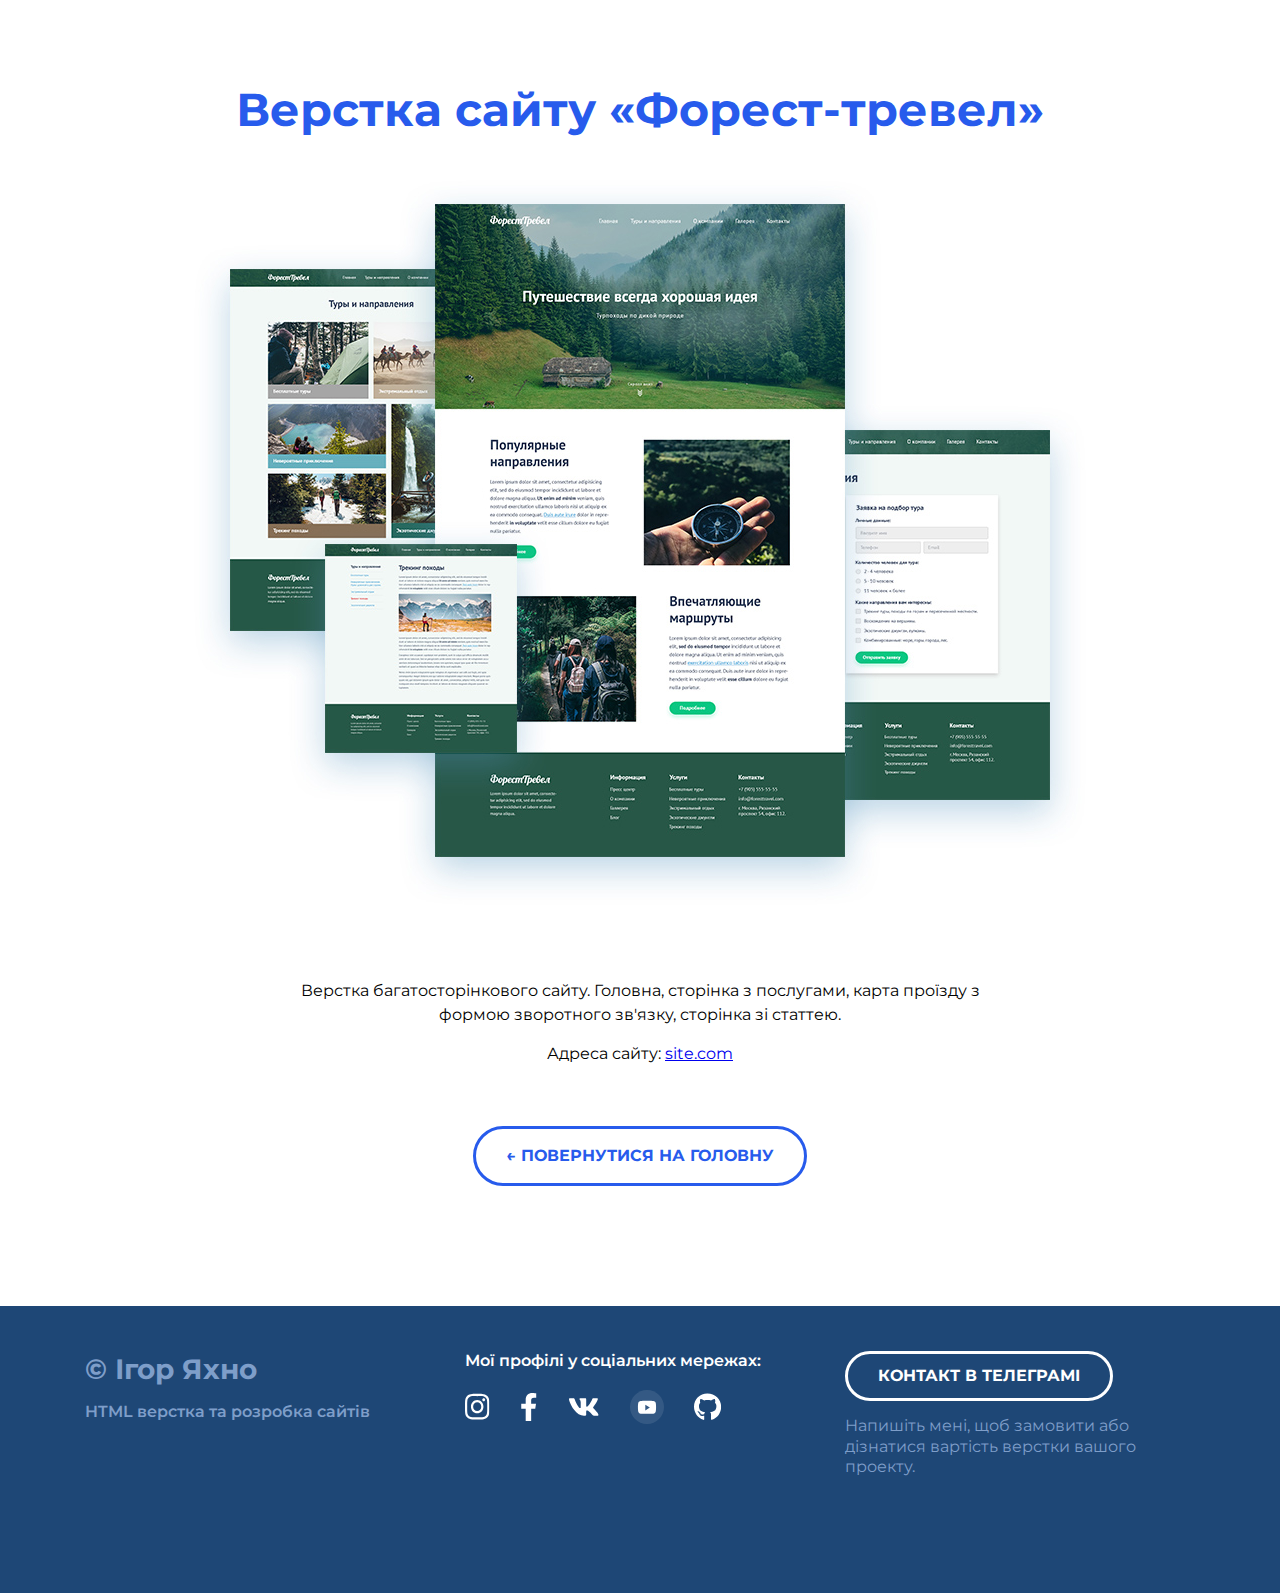
<file: forest-travel.html>
<!DOCTYPE html>
<html lang="en">
  <head>
    <meta charset="UTF-8" />
    <meta http-equiv="X-UA-Compatible" content="IE=edge" />
    <meta name="viewport" content="width=device-width, initial-scale=1.0" />
    <title>Проект "Форест-тревел"</title>
    <link rel="stylesheet" href="./css/main.css" />
    <link rel="stylesheet" href="./css/media.css" />
    <link rel="preconnect" href="https://fonts.googleapis.com" />
    <link rel="preconnect" href="https://fonts.gstatic.com" crossorigin />
    <link
      href="https://fonts.googleapis.com/css2?family=Montserrat:wght@400;600;700&display=swap"
      rel="stylesheet"
    />
    <link
      rel="apple-touch-icon"
      sizes="180x180"
      href="./link/apple-touch-icon.png"
    />
    <link
      rel="icon"
      type="image/png"
      sizes="32x32"
      href="./link/favicon-32x32.png"
    />
    <link
      rel="icon"
      type="image/png"
      sizes="16x16"
      href="./link/favicon-16x16.png"
    />
    <link rel="manifest" href="./link/site.webmanifest" />
  </head>
  <body>
    <main>
      <article class="project">
        <div class="container">
          <h1 class="project-header">Верстка сайту «Форест-тревел»</h1>
          <div class="project-img">
            <img
              src="./img/projects/forest-full.jpg"
              alt="Верстка сайту «Форест-тревел»"
            />
          </div>
          <div class="project-description">
            <p>
              Верстка багатосторінкового сайту. Головна, сторінка з послугами,
              карта проїзду з формою зворотного зв'язку, сторінка зі статтею.
            </p>
            <p>Адреса сайту: <a href="#"> site.com</a></p>
          </div>
          <a class="project-btn-back" href="./index.html"
            >← ПОВЕРНУТИСЯ НА ГОЛОВНУ</a
          >
        </div>
      </article>
    </main>
    <footer class="footer">
      <div class="container">
        <div class="foooter-row">
          <div class="footer-copyright footer-col">
            <div class="footer-copyright-name">&copy; Ігор Яхно</div>
            <p>HTML верстка та розробка сайтів</p>
          </div>
          <div class="footer-icons footer-col">
            <p>Мої профілі у соціальних мережах:</p>
            <div class="foorer-icons-row">
              <a href="https://www.instagram.com/i.yahno/" target="_blank">
                <img src="./img/icons/instagram.svg" alt="Інстаграм" />
              </a>
              <a
                href="https://www.facebook.com/yahnoigor.yahnoigor/"
                target="_blank"
              >
                <img src="./img/icons/facebook.svg" alt="Фейсбук" />
              </a>
              <a href="#" target="_blank">
                <img src="./img/icons/vk.svg" alt="ВК" />
              </a>
              <a
                href="https://www.youtube.com/channel/UCx9-H36bMMPGSlVmh7KOIMg"
                target="_blank"
              >
                <img src="./img/icons/youtube.svg" alt="Ютуб" />
              </a>
              <a href="https://github.com/yahnoigor" target="_blank">
                <img src="./img/icons/github.svg" alt="Гідхаб" />
              </a>
            </div>
          </div>
          <div class="footer-contacts footer-col">
            <a
              class="footer-button"
              href="https://t.me/yahno_igor"
              target="_blank"
              >Контакт В Телеграмі
            </a>
            <p>
              Напишіть мені, щоб замовити або дізнатися вартість верстки вашого
              проекту.
            </p>
          </div>
        </div>
      </div>
    </footer>
  </body>
</html>
</file>
<file: css/main.css>
* {
  box-sizing: border-box;
}

html {
  scroll-behavior: smooth;
}

body {
  margin: 0;
  font-family: "Montserrat", sans-serif;
  color: #000000;
}

img {
  max-width: 100%;
}

.container {
  max-width: 1140px;
  margin-left: auto;
  margin-right: auto;
  padding-left: 15px;
  padding-right: 15px;
}

/* header */
.header {
  position: relative;
  display: flex;
  flex-direction: column;
  justify-content: center;
  align-items: center;
  width: 100%;
  height: 100vh;
  /* background-color: #556983; */
  /* background-image: url("./../img/heder/heder-bg.jpg"); */
  background-size: cover;
  background-position: center;
}

.header-title {
  margin: 0;
  margin-bottom: 25px;
  font-weight: 700;
  font-size: 56px;
  line-height: 1.3;
  text-align: center;
  color: #ffffff;
}

.header-subtitle {
  font-weight: 700;
  font-size: 16px;
  line-height: 1.5;
  text-align: center;
  letter-spacing: 0.2em;
  text-transform: uppercase;
  color: #ffffff;
}
.header-arrow {
  width: 48px;
  height: 48px;
  /* background-color: red; */
  position: absolute;
  bottom: 30px;
  left: 50%;
  transform: translate(-50%, 0);
}

/* portfolio */
.portfolio {
  padding-top: 80px;
  padding-bottom: 115px;
}

.portfolio-header {
  margin: 0;
  margin-bottom: 70px;
  font-weight: 700;
  font-size: 46px;
  line-height: 1.3;
  text-align: center;
  color: #275bec;
}

.portfolio-card-wrapper {
  display: flex;
  flex-wrap: wrap;
  justify-content: space-between;
}

.card {
  margin-bottom: 30px;
  max-width: 540px;
  background-color: #ffffff;
  box-shadow: 0px 10px 40px rgba(126, 155, 189, 0.35);
  transition: transform 0.2s ease-in;
}
.card:hover {
  transform: translateY(-15px);
}
.card-link {
  display: inline-block;
  padding: 20px;
  text-decoration: none;
  color: black;
  transition: color 0.2s ease-in;
}

.card-link:hover {
  color: rgb(39, 91, 236);
}

.card:last-child,
.card:nth-last-child(2) {
  margin-bottom: 0;
}

.card-img {
  margin-bottom: 20px;
}

.card-title {
  margin: 0;
  margin-bottom: 13px;
  font-weight: 600;
  font-size: 24px;
  line-height: 1.3;
}

.card p {
  margin: 0;
  font-size: 16px;
  line-height: 1.3;
}

/* footer */
.footer {
  padding-top: 45px;
  padding-bottom: 100px;
  background: #1e4776;
  color: white;
}

.foooter-row {
  display: flex;
  flex-direction: row;
  justify-content: space-between;
}

.footer-col {
  max-width: 350px;
  flex-grow: 1;
}

.footer-copyright {
  color: #7e9ec9;
  line-height: 1.3;
}

.footer-copyright-name {
  font-weight: 700;
  font-size: 28px;
  margin-bottom: 15px;
}

.footer-copyright p {
  margin: 0;
  margin-bottom: 15px;
  font-size: 16px;
  font-weight: 600;
}

.footer-icons p {
  margin: 0;
  margin-bottom: 18px;
  font-weight: 600;
  font-size: 16px;
  line-height: 1.3;
}

.foorer-icons-row {
  display: flex;
  align-items: center;
}

.foorer-icons-row > * + * {
  margin-left: 30px;
}

.footer-button {
  display: inline-block;
  height: 50px;
  padding-left: 30px;
  padding-right: 30px;
  border: 3px solid #ffffff;
  border-radius: 50px;
  color: #ffffff;
  line-height: 44px;

  font-weight: 700;
  font-size: 16px;
  text-transform: uppercase;
  text-decoration: none;

  transition: all 0.2s ease-in;
}

.footer-button:hover {
  background-color: white;
  color: #00265b;
}

.footer-contacts p {
  margin: 15px 0;
  font-size: 16px;
  line-height: 1.3;
  color: #7e9ec9;
}

/* Project */
.project {
  padding: 80px 0 120px 0;
  text-align: center;
}

.project-header {
  margin: 0;
  margin-bottom: 40px;
  font-weight: 700;
  font-size: 46px;
  line-height: 1.3;
  text-align: center;
  color: #275bec;
}

.project-img {
  margin-bottom: 70px;
}

.project-description {
  margin: 0 auto 60px;
  max-width: 730px;
}

.project-description p {
  margin-top: 0;
  margin-bottom: 15px;
  font-size: 16px;
  line-height: 1.5;
}

.project-btn-back {
  display: inline-block;
  height: 60px;
  padding-left: 30px;
  padding-right: 30px;

  border: 3px solid #275bec;
  border-radius: 50px;

  color: #275bec;
  line-height: 54px;
  font-weight: 700;
  font-size: 16px;
  text-transform: uppercase;
  text-decoration: none;
  transition: all 0.2s ease-in;
}

.project-btn-back:hover {
  background-color: #275bec;
  color: white;
}
</file>
<file: css/media.css>
/* Для екранів с шириною до 1140px */
@media (max-width: 1140px) {
  .card {
    width: calc(50% - 15px);
  }

  .footer {
    padding-top: 40px;
    padding-bottom: 60px;
  }

  .foooter-row {
    flex-direction: column-reverse;
    align-items: center;
    text-align: center;
  }

  .footer-col {
    margin-bottom: 50px;
  }

  .footer-col:first-child {
    margin-bottom: 0;
  }
}

/* Для екранів с шириною до 760px */

@media (max-width: 760px) {
  .header-title {
    font-size: 32px;
  }

  .header-subtitle {
    font-size: 14px;
  }

  .portfolio {
    padding-top: 40px;
    padding-bottom: 60px;
  }

  .portfolio-header {
    font-size: 32px;
    margin-bottom: 30px;
  }

  .portfolio-card-wrapper {
    justify-content: center;
  }

  .card {
    max-width: 530px;
    width: 100%;
  }

  .card:nth-last-child(2) {
    margin-bottom: 30px;
  }

  .card-link {
    padding: 15px;
  }

  .card-img {
    margin-bottom: 10px;
  }

  .card-title {
    font-size: 18px;
    margin-bottom: 10px;
  }

  .card p {
    font-size: 14px;
  }

  .footer-copyright-name {
    font-size: 18px;
    margin-bottom: 5px;
  }

  .footer-button {
    font-size: 14px;
  }

  .footer-copyright p {
    font-size: 14px;
  }

  .footer-icons p {
    font-size: 14px;
  }

  .footer-contacts p {
    font-size: 14px;
    margin: 0;
    margin-top: 15px;
  }

  .project {
    padding: 40px 0 60px;
  }

  .project-heder {
    font-size: 28px;
    margin-bottom: 30px;
  }

  .project-img {
    margin-bottom: 20px;
  }

  .project-description {
    margin-bottom: 50px;
  }

  .project-btn-back {
    padding: 0 10px;
    width: 100%;
    max-width: 320px;
  }
}
</file>
